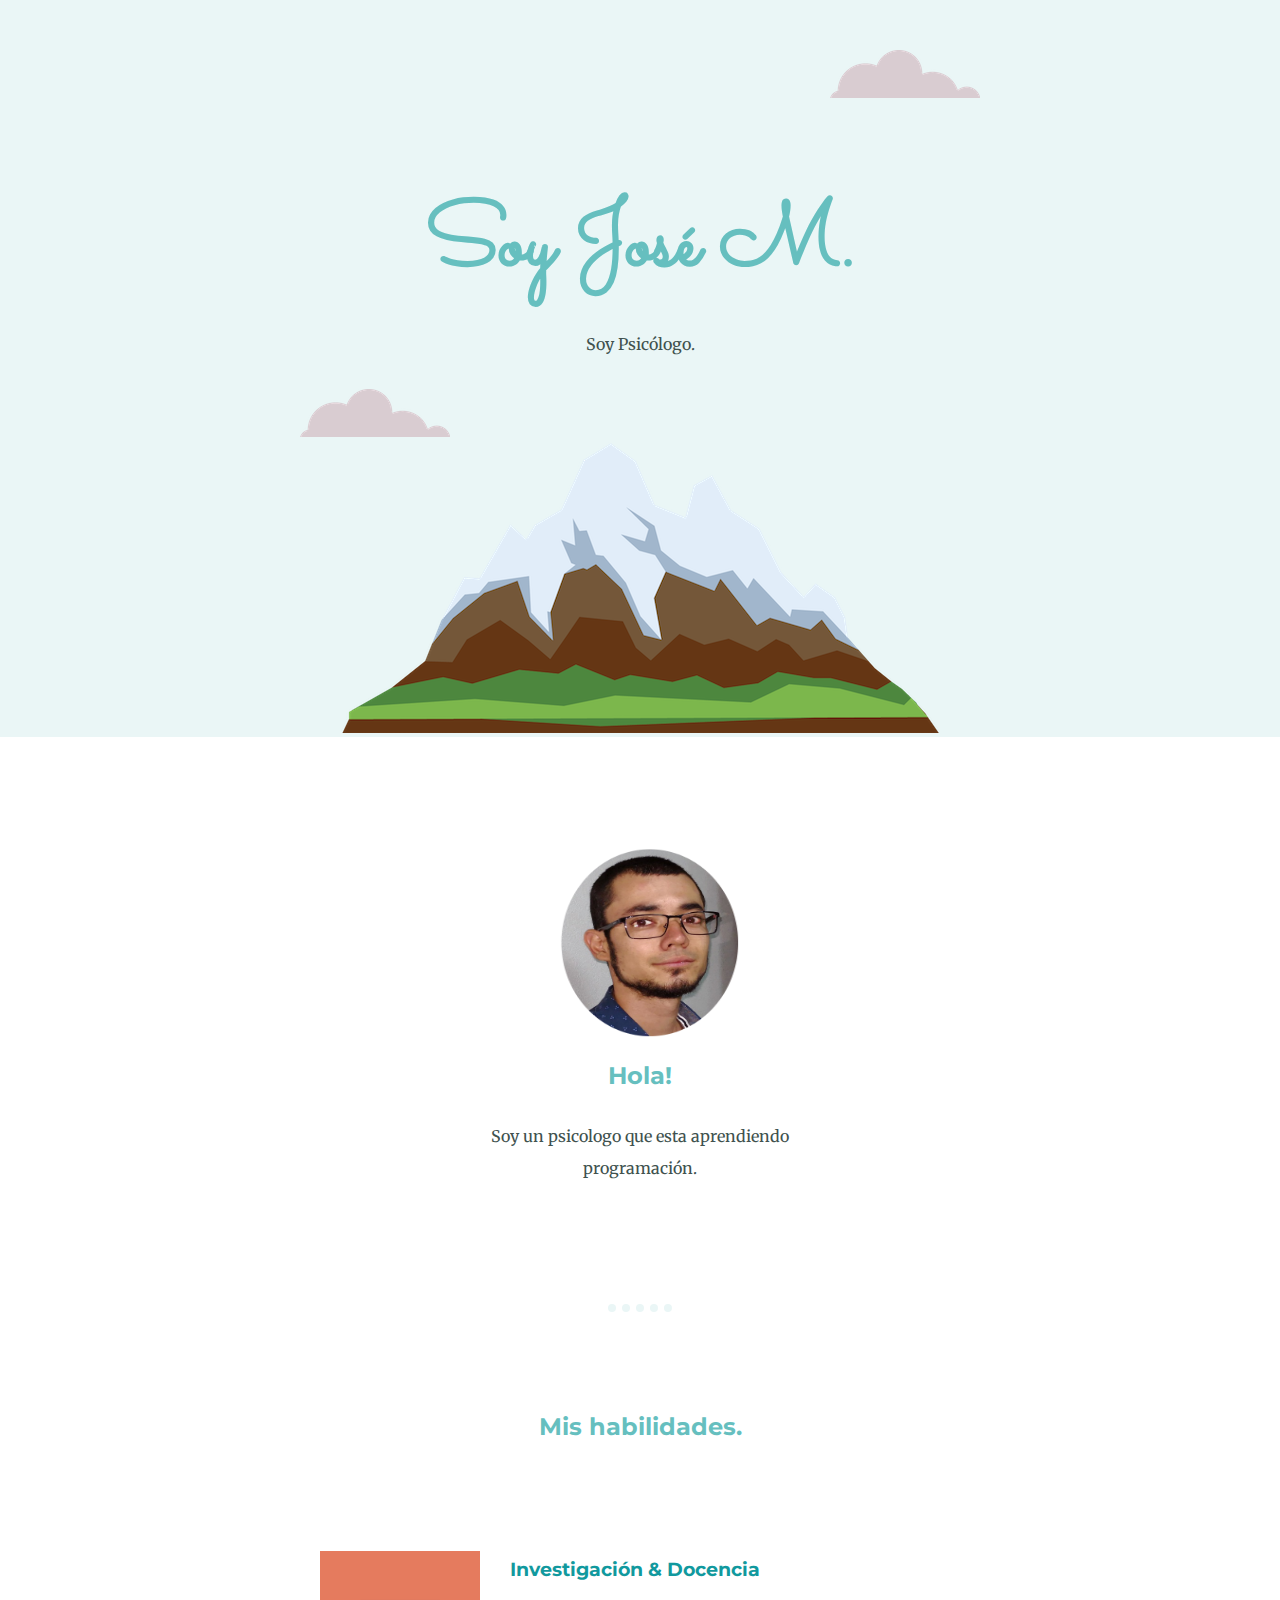
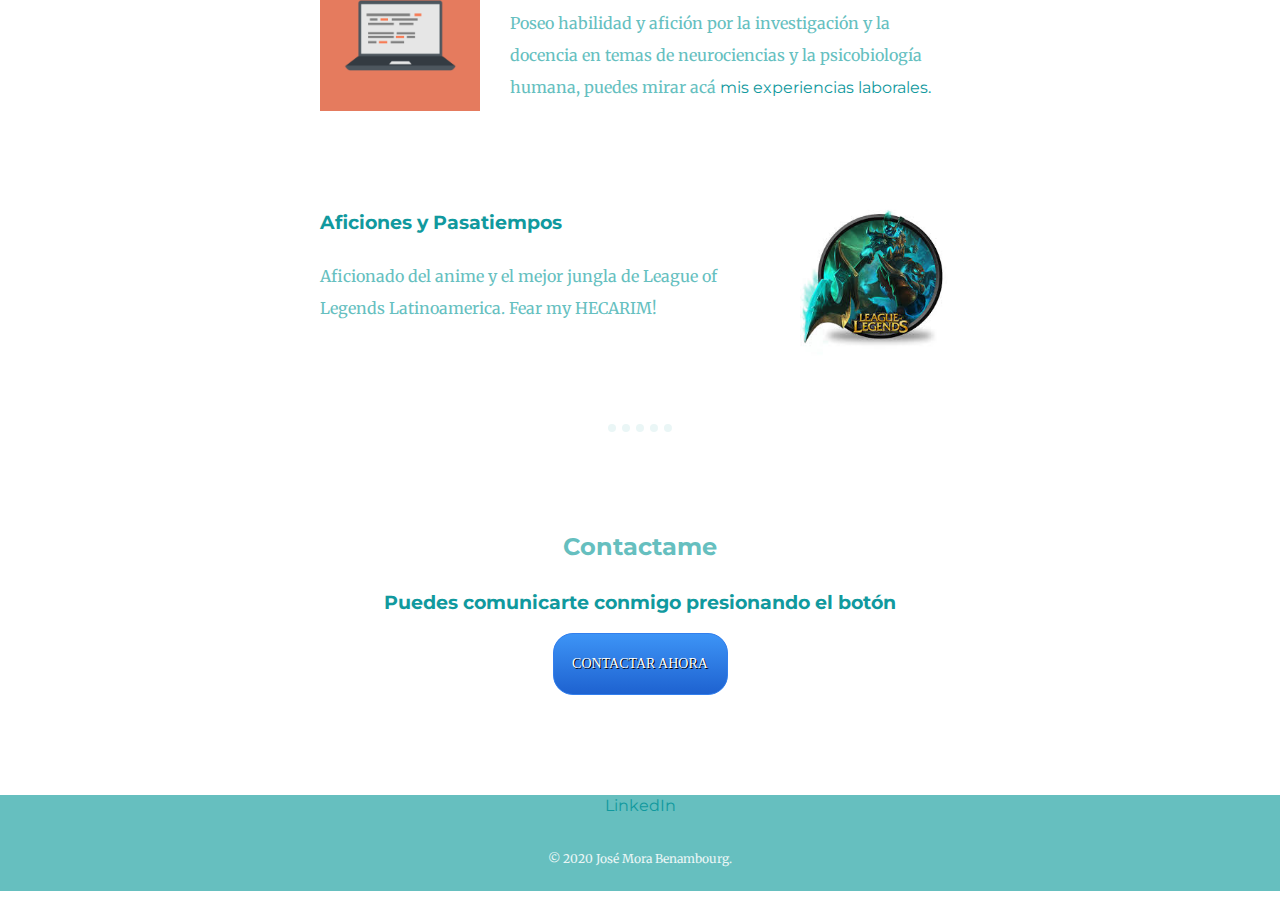
<file: index.html>
<!DOCTYPE html>
<html lang="en">
<head>
    <meta charset="UTF-8">
    <meta name="viewport" content="width=device-width, initial-scale=1.0">
    <title>My Site</title>
    <link rel="stylesheet" href="ccs/styles.css">
    <link rel="icon" href="favicon.ico">
    <link href="https://fonts.googleapis.com/css2?family=Crimson+Text&family=Merriweather:wght@300&family=Montserrat&family=Sacramento&display=swap" rel="stylesheet">
</head>
<body>
    <div class="top">
        <img class="top-cloud" src="images/cloud.png" alt="cloud-img">
        <h1>Soy José M.</h1>
        <p>Soy Psicólogo.</p>
        <img class="bottom-cloud" src="images/cloud.png" alt="cloud-img">
        <img src="images/mountain.png" alt="mountain-img">


    </div>
  
    <div class="middle-container">
        <div class="profile">
          <img src="images/Jose.png" width="200px" height="200px" alt="jose-img">
          <h2>Hola!</h2>
          <p class="intro">Soy un psicologo que esta aprendiendo programación.</p>
        </div>
        
        <br>

        <hr>
        <div class="skills">
          <h2>Mis habilidades.</h2>
          <div class="skill-row">
            <img class="code-img" src="images/computer.png" alt="computer-img">
            <h3>Investigación & Docencia</h3>
            <p>Poseo habilidad y afición por la investigación y la docencia en temas de neurociencias y la psicobiología humana,
                puedes mirar acá <a href="experiencia.html">mis experiencias laborales.</a>
            </p>
          </div>
          <div class="skill-row">
            <img class="hec-img" src="images/hecarim.jpg" alt="hecarim-img">
            <h3>Aficiones y Pasatiempos</h3>
            <p>Aficionado del anime y el mejor jungla de League of Legends Latinoamerica. Fear my HECARIM!</p>
          </div>
        </div>
        <hr>
        <div class="contact-me">
          <h2>Contactame</h2>
          <h3>Puedes comunicarte conmigo presionando el botón</h3>
          <a class="btn" href="mailto:jose.mora_bena@ucr.ac.cr">CONTACTAR AHORA</a>
        </div>
      </div>
      
      
      <div class="bottom-container">
        <a class="footer-link" href="https://www.linkedin.com/in/jose-m-mora-benambourg-55097b190/">LinkedIn</a>
        <p class="copyright">© 2020 José Mora Benambourg.</p>
      </div>
</body>


</html>
</file>
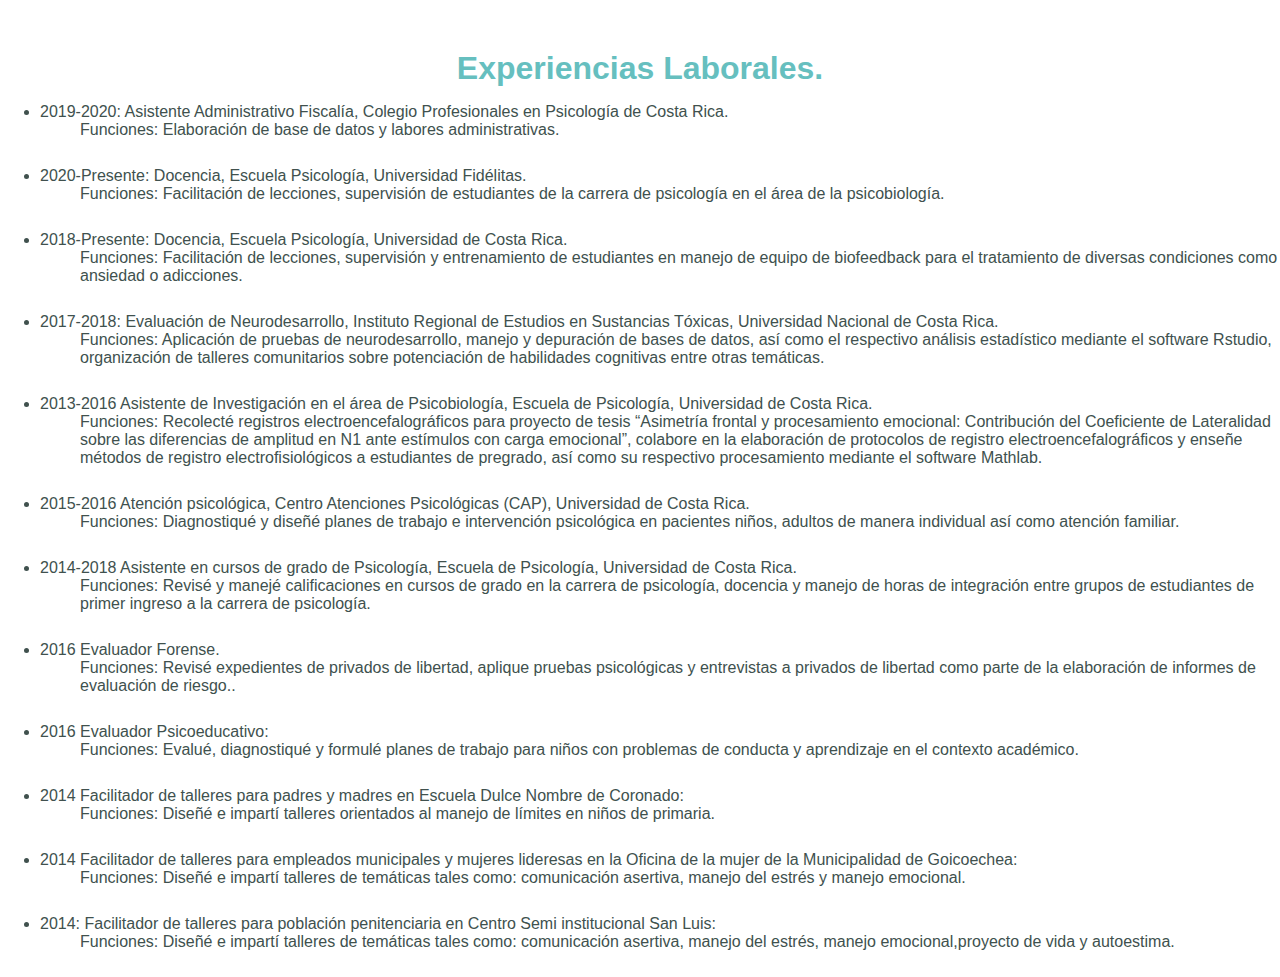
<file: experiencia.html>
<!DOCTYPE html>
<html lang="en">
<head>
    <meta charset="UTF-8">
    <meta name="viewport" content="width=device-width, initial-scale=1.0">
    <title>Experiencia Laboral</title>
    <link rel="stylesheet" href="ccs/styles.css">

</head>
<body>
<h1 class="experiencia_titulo">Experiencias Laborales.</h1>
    <ul>
        <li>2019-2020: Asistente Administrativo Fiscalía, Colegio Profesionales en Psicología de Costa Rica.
            <ul>Funciones: Elaboración de base de datos y labores administrativas.</ul> </li>
<br>
        <li>2020-Presente: Docencia, Escuela Psicología, Universidad Fidélitas.
            <ul>Funciones: Facilitación de lecciones, supervisión de estudiantes de la carrera de psicología en el área de 
                la psicobiología.</ul></li>
<br> 
        <li>2018-Presente: Docencia, Escuela Psicología, Universidad de Costa Rica.
            <ul>Funciones: Facilitación de lecciones, supervisión y entrenamiento de estudiantes en manejo de equipo de 
                biofeedback para el tratamiento de diversas condiciones como ansiedad o adicciones.
            </ul></li>
<br>    
            <li>2017-2018: Evaluación de Neurodesarrollo, Instituto Regional de Estudios en Sustancias Tóxicas, Universidad 
            Nacional de Costa Rica.
                <ul> Funciones: Aplicación de pruebas de neurodesarrollo, manejo y depuración de bases de datos, 
                    así como el respectivo análisis estadístico mediante el software Rstudio, organización de talleres 
                    comunitarios sobre potenciación de habilidades cognitivas entre otras temáticas.</ul></li>
<br>
                    <li>2013-2016 Asistente de Investigación en el área de Psicobiología, Escuela de Psicología, Universidad de Costa Rica.
            <ul>Funciones: Recolecté registros electroencefalográficos para proyecto de tesis “Asimetría frontal y procesamiento
             emocional: Contribución del Coeficiente de Lateralidad sobre las diferencias de amplitud en N1 ante estímulos con
            carga emocional”, colabore en la elaboración de protocolos de registro electroencefalográficos y enseñe métodos de 
            registro electrofisiológicos a estudiantes de pregrado, así como su respectivo procesamiento mediante el software Mathlab.
           </ul></li>
<br>
        <li>2015-2016 Atención psicológica, Centro Atenciones Psicológicas (CAP), Universidad de Costa Rica.
            <ul>Funciones: Diagnostiqué y diseñé planes de trabajo e intervención psicológica en pacientes niños, adultos de
             manera individual así como atención familiar.</ul></li>
<br>
        <li>2014-2018 Asistente en cursos de grado de Psicología, Escuela de Psicología, Universidad de Costa Rica.
            <ul>Funciones: Revisé y manejé calificaciones en cursos de grado en la carrera de psicología, docencia y manejo de horas de integración
            entre grupos de estudiantes de primer ingreso a la carrera de psicología.</ul></li>
<br>
        <li>2016 Evaluador Forense.
            <ul>Funciones: Revisé expedientes de privados de libertad, aplique pruebas psicológicas y entrevistas a privados de
                    libertad como parte de la elaboración de informes de evaluación de riesgo..</ul></li>
<br>
        <li>2016 Evaluador Psicoeducativo:
            <ul>Funciones: Evalué, diagnostiqué y formulé planes de trabajo para niños 
            con problemas de conducta y aprendizaje en el contexto académico.</ul></li>
<br>
            <li>2014 Facilitador de talleres para padres y madres en Escuela Dulce Nombre de Coronado:
            <ul>Funciones: Diseñé e impartí talleres orientados al manejo de límites en niños de primaria.</ul></li>
<br>
            <li>2014 Facilitador de talleres para empleados municipales y mujeres lideresas en la Oficina de la mujer de la 
            Municipalidad de Goicoechea:
            <ul>Funciones: Diseñé e impartí talleres de temáticas tales como: comunicación asertiva, manejo 
                del estrés y manejo emocional.</ul></li>
<br>
            <li>2014: Facilitador de talleres para población penitenciaria en Centro Semi institucional San Luis:
            <ul>Funciones: Diseñé e impartí talleres de temáticas tales como: comunicación asertiva, manejo del estrés,
                manejo emocional,proyecto de vida y autoestima.</ul> </li>
</ul>
   
</body>
</html>
</file>
<file: ccs/styles.css>
body{
    color: #40514E;
    margin: 0px;
    text-align: center;
    font-family: 'Merriweather', serif;

   }

   .top-cloud{
    position: absolute;
    top: 50px;
    right: 300px;
}


.bottom-cloud{
    position: absolute;
    left: 300px;
    bottom: 300px;
}

   .top {
     background-color: #eaf6f6;
    position: relative;
    padding-top: 130px;
 }

h1{
    font-size: 5.625rem ;
margin: 50px auto 0px auto;
font-family: 'Sacramento', cursive;
color: #66BFBF;

}
h2{
    color:#66BFBF;
    font-family: 'Montserrat', sans-serif;
    padding-bottom: 10px;
}
h3{
    color:  #11999E;
    font-family: 'Montserrat', sans-serif;
}

p{
    line-height: 2;
    font-weight: normal ;
}

a{
    color:  #11999E;
    font-family: 'Montserrat', sans-serif;
    text-decoration: none;
}

a:hover{
    color: #0278ae;
}
.copyright{
    color: #eaf6f6;
    font-size: 0.75rem;
    padding: 20px 0;
}

li{
    color: #40514e;
    font-family: 'Montserrat', sans-serif;
    padding-bottom: 10px;
    text-align: left;
}

.experiencia_titulo{
    font-size: 2rem;
    font-family: Verdana, Geneva, Tahoma, sans-serif;
}

.intro{
    width: 30%;
margin: auto auto ;
}

hr{
    border-style: dotted none none;
    border-color: #EAF6F6;
    border-width: 8px;
    width: 5%;
    margin: 100px auto;
}
.skill-row{
    color: #66BFBF;
    width: 50%;
    margin: 100px auto 100px auto;
    text-align: left;
    line-height: 2;
}

.code-img{
    width: 25%;
    float: left;
    margin-right: 30px;
}
.hec-img{
width: 25%;
float: right;
margin-left: 30px;
}

.middle-container{
    margin: 100px 0px;
}
.bottom-container{
    
    padding-bottom: 50px 0 20px;
    background-color: #66BFBF;
    margin: 0px auto;
}
.btn {
    background: #3D94F6;
    background-image: -webkit-linear-gradient(top, #3D94F6, #1E62D0);
    background-image: -moz-linear-gradient(top, #3D94F6, #1E62D0);
    background-image: -ms-linear-gradient(top, #3D94F6, #1E62D0);
    background-image: -o-linear-gradient(top, #3D94F6, #1E62D0);
    background-image: linear-gradient(to bottom, #3D94F6, #1E62D0);
    -webkit-border-radius: 20px;
    -moz-border-radius: 20px;
    border-radius: 20px;
    height: 32px;
    line-height: 32px;
    color: #FFFFFF;
    font-family: Verdana;
    width: 145px;
    font-size: 14px;
    font-weight: 500;
    padding: 14px;
    text-shadow: 1px 1px 0px #000000;
    border: solid #337FED 1px;
    text-decoration: none;
    display: inline-block;
    cursor: pointer;
    text-align: center;
 }
 
 .contacto:hover {
    border: solid #337FED 1px;
    background: #1E62D0;
    background-image: -webkit-linear-gradient(top, #1E62D0, #3D94F6);
    background-image: -moz-linear-gradient(top, #1E62D0, #3D94F6);
    background-image: -ms-linear-gradient(top, #1E62D0, #3D94F6);
    background-image: -o-linear-gradient(top, #1E62D0, #3D94F6);
    background-image: linear-gradient(to bottom, #1E62D0, #3D94F6);
    -webkit-border-radius: 20px;
    -moz-border-radius: 20px;
    border-radius: 20px;
    text-decoration: none;
 }
</file>
